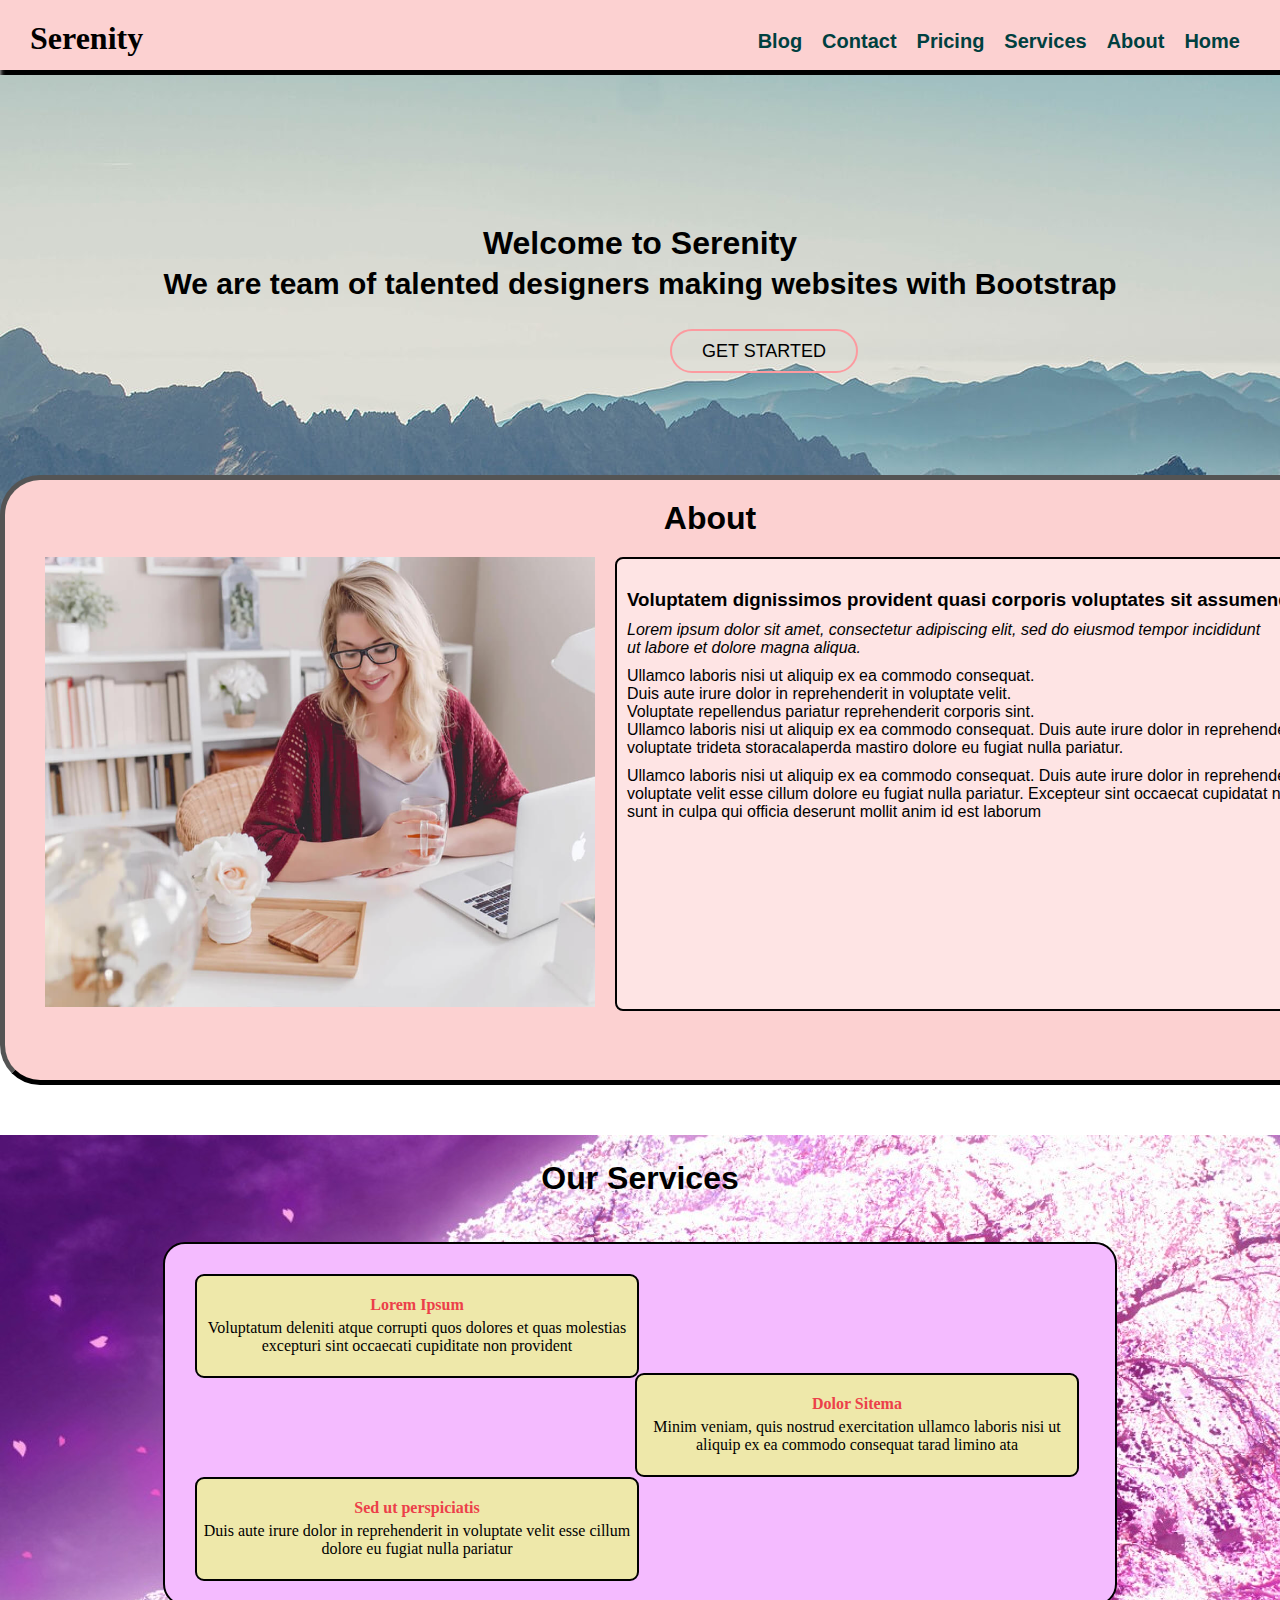
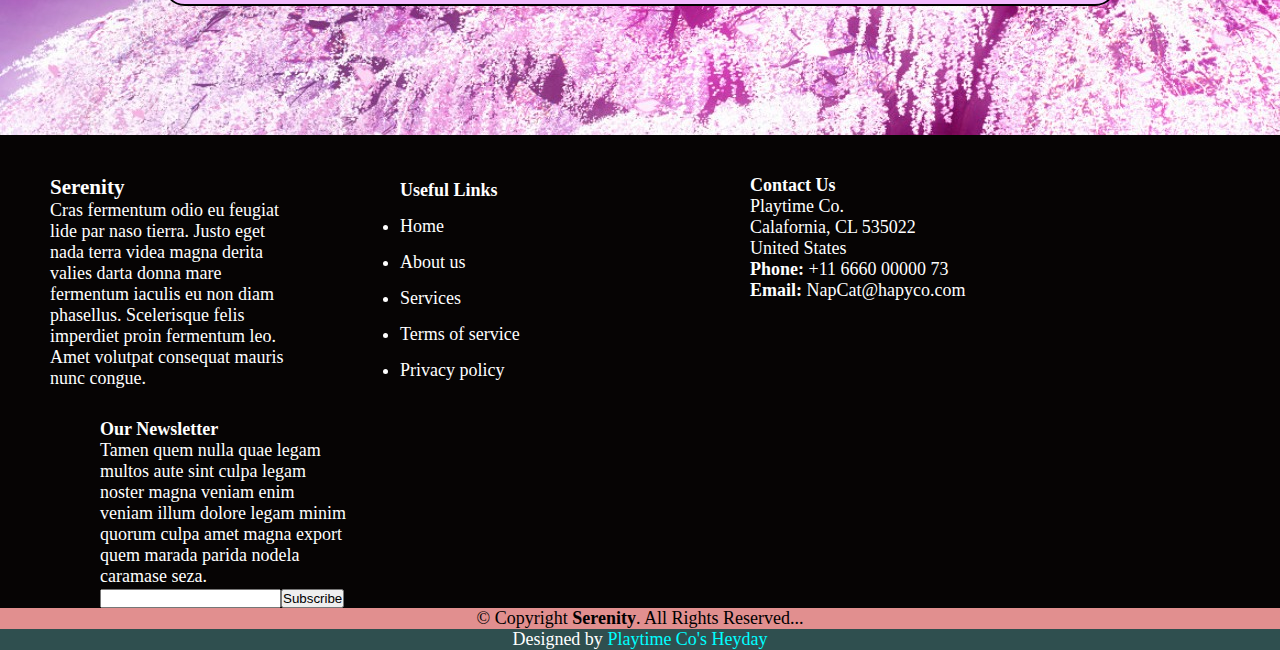
<file: fresh-start/index.html>
<!DOCTYPE html>
<html lang="en">
    <head>
        <title>Web Page</title>
        <link href="/fresh-start/style.css" rel="stylesheet" type="text/css">
    </head>
<body>
    <!--Hmmm its the top part of the website-->
    
    <header>
        <div class="Top">    
            <ul class="nav-menu">
              <ul class="logo">
                <li><h1>Serenity</h1></li>
              </ul>
                  <li><a href="#Top">Home</a></li>
                  <li><a href="#main">About</a></li>
                  <li><a href="#services">Services</a></li>
                  <li><a href="">Pricing</a></li>
                  <li><a href="">Contact</a></li>
                  <li><a href="">Blog</a></li>
            </ul>
            <!--<img src="hero-bg.jpg" class="im">-->
            <div class="hero">
              <h1>Welcome to Serenity</h1>
              <h2>We are team of talented designers making websites with Bootstrap</h2>
              <div class="gs">
                <a href="" class="ab">Get Started</a>
              </div>
            </div>
          </div>
    </header>

    <!--Hmm its the 2nd part [About]-->

    <div id="main">      
      <h1>About</h1>
      <img src="/fresh-start/Images/about.jpg" class="img-fun" alt="Fun">
      <div class="st">
      <div class="content">
        <h3>Voluptatem dignissimos provident quasi corporis voluptates sit assumenda.</h3>
        <p class="F-Ita">
          Lorem ipsum dolor sit amet, consectetur adipiscing elit, sed do eiusmod tempor incididunt<br>
          ut labore et dolore magna aliqua.
        </p>
        <p>
          Ullamco laboris nisi ut aliquip ex ea commodo consequat.<br>
          Duis aute irure dolor in reprehenderit in voluptate velit.<br>
          Voluptate repellendus pariatur reprehenderit corporis sint.<br>
          Ullamco laboris nisi ut aliquip ex ea commodo consequat. Duis aute irure dolor in reprehenderit in voluptate trideta storacalaperda mastiro dolore eu fugiat nulla pariatur.<br>
        </p>
        <p>
          Ullamco laboris nisi ut aliquip ex ea commodo consequat. Duis aute irure dolor in reprehenderit in voluptate
          velit esse cillum dolore eu fugiat nulla pariatur. Excepteur sint occaecat cupidatat non proident, sunt in
          culpa qui officia deserunt mollit anim id est laborum
        </p>
      </div>
      </div>
    </div>

    <!--Hmm its the 3rd part [Services i say]-->

    <div id="services" class="services ">

      <div class="ser" >
        <h2>Our Services</h2>
      </div>

      <div class="r-w">

        <div class="col-1">
            <h4 class="title"><a href="">Lorem Ipsum</a></h4>
            <p class="description">Voluptatum deleniti atque corrupti quos dolores et quas molestias excepturi sint occaecati cupiditate non provident</p>
        </div>

        <div class="col-2">
            <h4 class="title"><a href="">Dolor Sitema</a></h4>
            <p class="description">Minim veniam, quis nostrud exercitation ullamco laboris nisi ut aliquip ex ea commodo consequat tarad limino ata</p>
        </div>

        <div class="col-3">
            <h4 class="title"><a href="">Sed ut perspiciatis</a></h4>
            <p class="description">Duis aute irure dolor in reprehenderit in voluptate velit esse cillum dolore eu fugiat nulla pariatur</p>
        </div>
      </div>
    </div>

    <!--Hmm its the 4th and the last part -->

    <footer id="footer">
        <div class="container">
          <div class="row">
  
            <div class="R1">
              <h3>Serenity</h3>
              <p>Cras fermentum odio eu feugiat lide par naso tierra. Justo eget nada terra videa magna derita valies darta donna mare fermentum iaculis eu non diam phasellus. Scelerisque felis imperdiet proin fermentum leo. Amet volutpat consequat mauris nunc congue.</p>
            </div>
  
            <div class="R2">
              <h4>Useful Links</h4>
              <ul>
                <li><a href="#Top">Home</a></li>
                <li><a href="#main">About us</a></li>
                <li><a href="#services">Services</a></li>
                <li><a href="#">Terms of service</a></li>
                <li><a href="#">Privacy policy</a></li>
              </ul>
            </div>
  
            <div class="R3">
              <h4>Contact Us</h4>
              <p>
                Playtime Co. <br>
                Calafornia, CL 535022<br>
                United States <br>
                <strong>Phone:</strong> +11 6660 00000 73<br>
                <strong>Email:</strong> NapCat@hapyco.com<br>
              </p>
  
            </div>
  
            <div class="R4">
              <h4>Our Newsletter</h4>
              <p>Tamen quem nulla quae legam multos aute sint culpa legam noster magna veniam enim veniam illum dolore legam minim quorum culpa amet magna export quem marada parida nodela caramase seza.</p>
              <form>
                <input type="email" name="email"><input type="submit" value="Subscribe">
              </form>
            </div>
  
          </div>
      </div>
  
      <div class="Last">
        <div class="copyright">
          &copy; Copyright <strong>Serenity</strong>. All Rights Reserved...
        </div>
        <div class="credits">
          Designed by <a href="/fresh-start/Suprise/hehe.html">Playtime Co's Heyday</a>
        </div>
      </div>
    </footer>
    
  </body>
</html>
</file>
<file: fresh-start/style.css>
*
{
    margin: 0;
    padding: 0;
}

/* ----------------------------
         Naviagtion menu
   -----------------------------*/
.nav-menu{
    list-style: none;
    padding: 30px;
    box-shadow: 5px 5px 5px 5px;
    padding-bottom: 40px;
    background-color: #fcd1d1 ;
}

.nav-menu li{
    float: right;
    display: inline;
    padding-bottom: 20px;
    font-weight: bolder;
}

.nav-menu li a{
    color:#004040 ;
    padding: 10px ;
    text-decoration: none;
    font-family: Verdana, sans-serif;
    font-size: 20px;
}

.nav-menu li a:hover{
    background-color: rgb(232, 199, 127);
    transition: ease-in-out 0.5s;
}

/*------------------------
            LOGO
  -----------------------*/
.logo{
    float: left;
    list-style: none;
    margin-top: -10px;
    padding-bottom: 40px;
}
.logo h1:hover{
    color: goldenrod;
    transition: ease 0.5s;
}

/*--------------------
        Home Page
  --------------------*/

.hero{
    background-image: url('/fresh-start/Images/hero-bg.jpg');
    margin-top: 5px;
    height: 500px;
    width: 100%; 
}

.hero h1{
    /*font-size: 60px;*/
    padding-top: 150px;     
    text-align: center ;
    margin-bottom: 5px;
    font-family: "Raleway", sans-serif;
}
.hero h2{
    font-size: 30px;
    text-align: center;
    margin-bottom: 40px;
    font-family: "Raleway", sans-serif;
}

.ab{
    margin-left: 680px;
    text-decoration: none;
}

.gs a{
    text-align: center;
    font-family: "Raleway", sans-serif;
    font-size: 18PX;
    padding: 10px 30px;
    border-radius: 50px;
    border: 2px solid #fc9a9f;
    transition:  ease-in-out 0.5s;
    margin: 20px;
    margin-left: 670px;
    text-transform: uppercase;
    color: black;
}

.gs a:hover{
    background-color: #fc9a9fd0;
    transition: ease-in-out 0.5s;
}

/*-------------------------
            About
  -------------------------*/

#main{
    width: 1400px;
    height: 600px;
    margin: 50px auto; 
    margin-top: -100px;
    border: 5px outset black ;
    border-radius: 40px;
    background-color: #fcd1d1;
    font-family: Verdana,sans-serif;
}

#main img{
    position: absolute;
    margin-left: 40px;
    margin-top: 20px;
    width:550px;
    height: 450px;
}

#main h1{
    font-size: xx-large ;
    margin-top: 20px;
    padding-left: 10px;
    text-align: center;
    font-family: 'Gill Sans', 'Gill Sans MT', sans-serif;
}

#main .content{
    margin-left: 610px;
    margin-right: 20px;
    padding-left: 10px;
    
}

.content{
    background-color:#fee4e4 ;
    border: 2px solid black;
    margin-top: 20px;
    border-radius: 8px;
    width: 750px;
    height: 450px;
}

.content h3{
    margin-top: 30px;
}

.content p{
    margin-top: 10px;
    font-family: 'Segoe UI', Tahoma, Geneva, Verdana, sans-serif;
}

.content .F-Ita{
    font-style  : italic;
    font-family: Verdana, Geneva, Tahoma, sans-serif;
}


/*----------------------
        Services
  ----------------------*/

.services{
    background-image: url('/fresh-start/Images/Cherry-Blossom.jpg');
    height: 600px;
    width: auto;
}

.services h2{
    text-align: center;
    font-family: Verdana, Geneva, Tahoma, sans-serif;
    font-size: xx-large;
    padding-top:25px ;
    padding-bottom: 25px;
}

.r-w{
    background-color: #f4bbff ;
    width: 950px;
    height: 330px;
    border: 2px solid black;
    border-radius: 22px;
    margin: 20px auto; 
    padding-top: 30px;
}

.col-1{
    width: 440px;
    height: 100px;
    margin-left: 30px;
    background-color: #eee8aa;
    border: 2px solid black;
    border-radius: 9px;
}   

.col-2{
    width: 440px;
    height: 100px;
    background-color: #eee8aa;
    border: 2px solid black;
    border-radius: 9px;
    margin-left: 470px;
    margin-top: -5px;
}

.col-3{
    width: 440px;
    height: 100px;
    background-color: #eee8aa;
    border: 2px solid black;
    border-radius: 9px;
    margin-left: 30px;
    margin-bottom: 10px;
}

.title{
    text-align: center;
    padding-top: 20px;
}

.title a{
    text-decoration: none;
    color: #ec4049;
}
.description{
    text-align: center;
    color: #000;
    padding-top: 5px;
    padding-bottom: 50px;
}


/*---------------------
        Footer
  ---------------------*/

#footer{
    background: #060404;
    padding: 40px 0 0px 0;
    color: #fff;
    font-size: 14px;
    width:100%;
}

.row {
    display: flex;
    flex-wrap: wrap;
}

.R1{
    text-align: left;
    font-size: large;
    width:250px ;
    padding-bottom: 30px;
    margin-left: 50px;
}

.R2{
    text-align: left;
    font-size: large;
    width:250px ;
    margin-left: 100px;
    margin-top: 5px;
}

.R2 a{
    color: white;
    text-decoration: none;
}

.R2 li{
    margin-top: 15px;
}

.R3{
    text-align: left;
    font-size: large;
    width:250px ;
    margin-left: 100px;
}

.R4{
    text-align: left;
    font-size: large;
    width:250px ;
    margin-left: 100px;
}

/*-------------------------
        Last Stuff
  -------------------------*/

.Last .copyright{
    text-align: center;
    font-size: large;
    background-color: rgb(225, 143, 143);
    color: black;
}

.Last .credits{
    text-align: center;
    font-size: large;
    background-color: #2f4f4f ;
    color: white;
}

.credits a{
    color: aqua;
    text-decoration: none;
}
</file>
